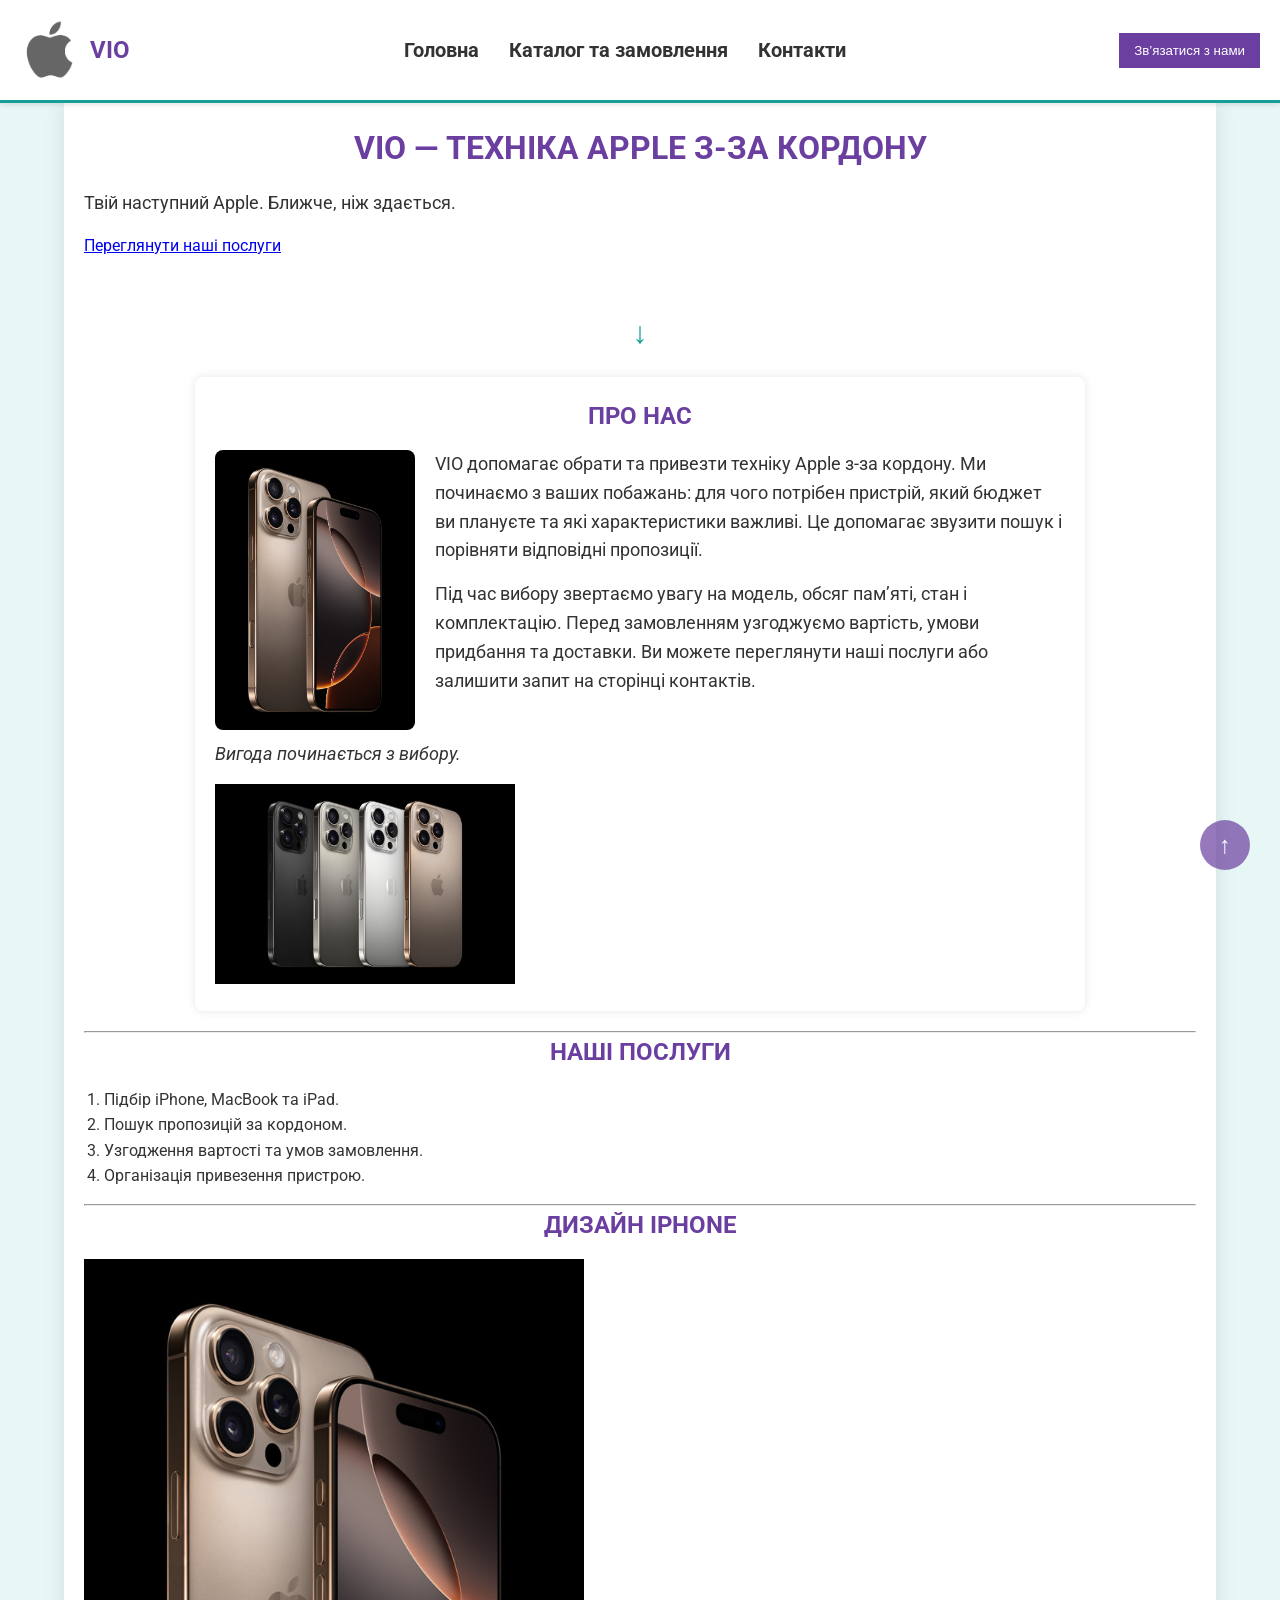
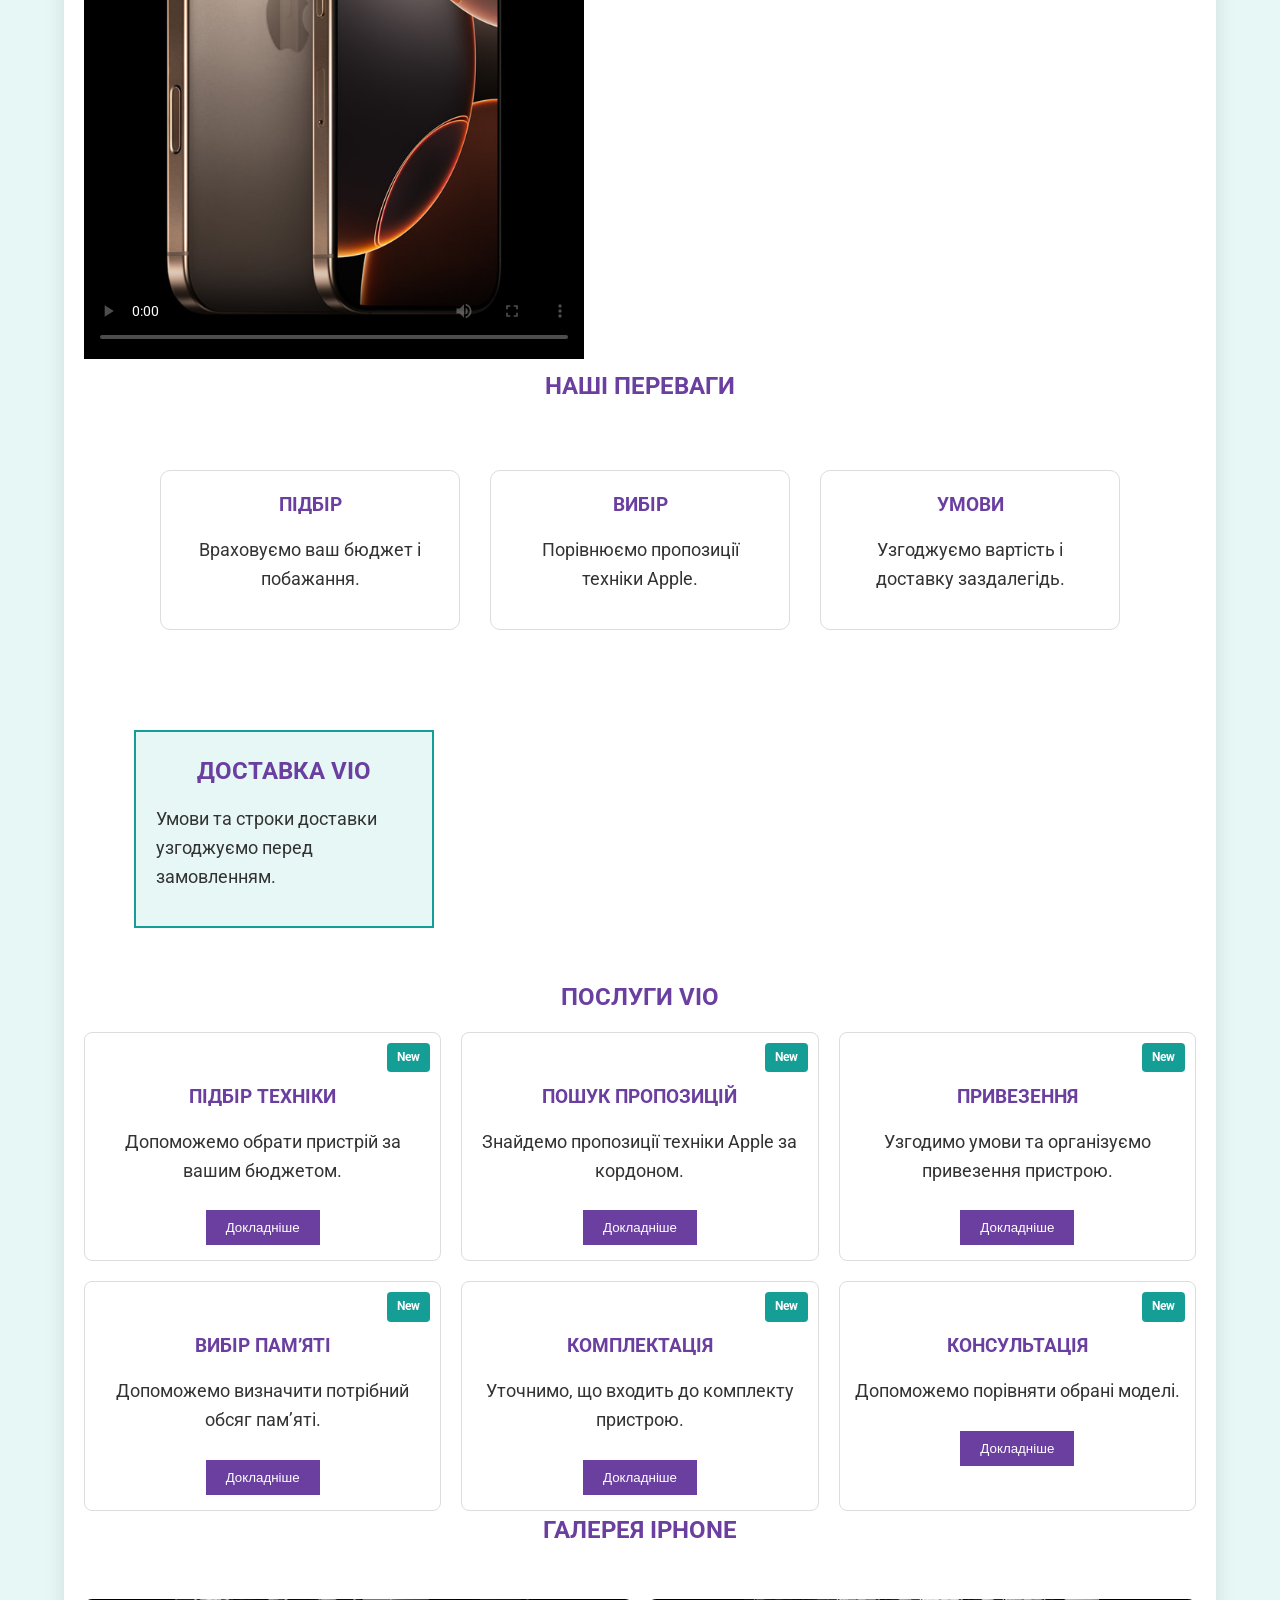
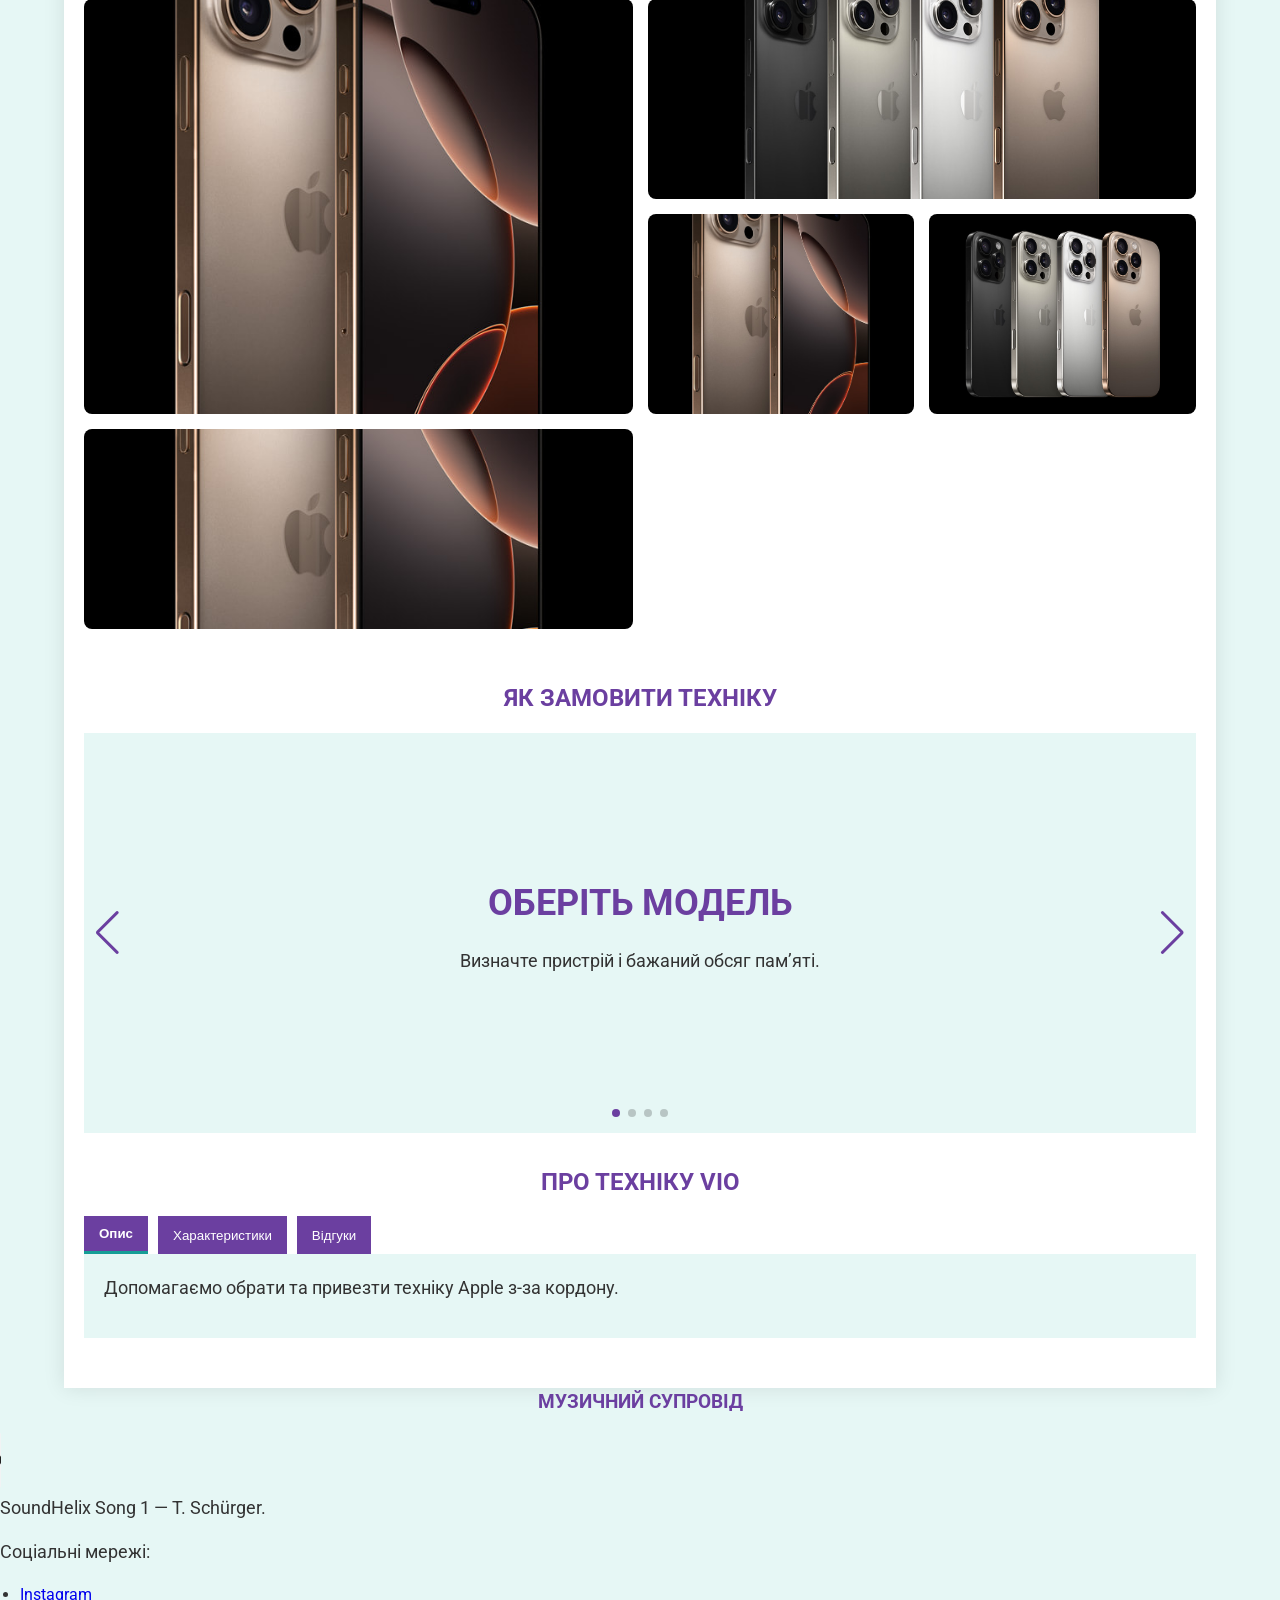
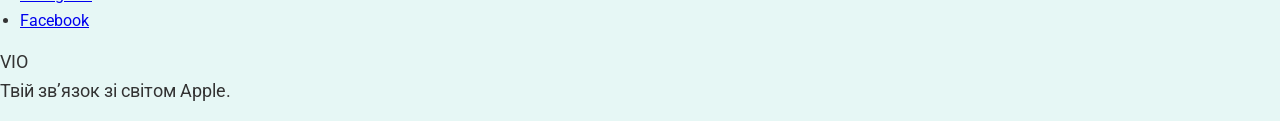
<file: index.html>
<!DOCTYPE html>
<html lang="uk">
<head>
  <meta charset="UTF-8">
  <meta name="viewport" content="width=device-width, initial-scale=1.0">
  <title>VIO — техніка Apple з-за кордону</title>
  <link rel="stylesheet" href="https://fonts.googleapis.com/css2?family=Roboto&amp;display=swap">
  <link rel="stylesheet" href="https://cdn.jsdelivr.net/npm/swiper@11/swiper-bundle.min.css">
  <link rel="stylesheet" href="style.css">
</head>
<body>
<div class="wrapper">
<header class="main-header">
  <a href="index.html" class="logo">
    <img src="img/logo.png" alt="Логотип Apple" width="60">
    <span>VIO</span>
  </a>
  <nav class="main-menu">
    <ul>
      <li><a href="index.html">Головна</a></li>
      <li><a href="services.html">Каталог та замовлення</a></li>
      <li><a href="contacts.html">Контакти</a></li>
    </ul>
  </nav>
  <button type="button" class="hamburger" aria-label="Меню"
    aria-controls="mobile-menu" aria-expanded="false">
    <span class="bar"></span>
    <span class="bar"></span>
    <span class="bar"></span>
  </button>
  <nav class="mobile-menu" id="mobile-menu" inert>
    <a href="index.html">Головна</a>
    <a href="services.html">Каталог та замовлення</a>
    <a href="contacts.html">Контакти</a>
  </nav>
<button type="button" id="open-modal-btn">Зв’язатися з нами</button>
</header>
<main class="container">
<h1>VIO — техніка Apple з-за кордону</h1>
<p>Твій наступний Apple. Ближче, ніж здається.</p>
<a href="#services">Переглянути наші послуги</a>
<div class="scroll-down"><span>↓</span></div><section class="about-section">
  <h2>Про нас</h2>
  <p>
    <img src="img/iphone.jpg" alt="iPhone"
      class="float-img">
    VIO допомагає обрати та привезти техніку Apple з-за кордону.
    Ми починаємо з ваших побажань: для чого потрібен пристрій,
    який бюджет ви плануєте та які характеристики важливі.
    Це допомагає звузити пошук і порівняти відповідні пропозиції.
  </p>
  <p>
    Під час вибору звертаємо увагу на модель, обсяг пам’яті,
    стан і комплектацію. Перед замовленням узгоджуємо вартість,
    умови придбання та доставки. Ви можете переглянути наші
    послуги або залишити запит на сторінці контактів.
  </p>
  <div class="clear"></div>
  <p><em>Вигода починається з вибору.</em></p>
  <img src="img/iphone-colors.jpg"
    alt="Кольори iPhone 16 Pro" width="300">
</section>
<hr>
<section>
  <h2 id="services">Наші послуги</h2>
  <ol>
    <li>Підбір iPhone, MacBook та iPad.</li>
    <li>Пошук пропозицій за кордоном.</li>
    <li>Узгодження вартості та умов замовлення.</li>
    <li>Організація привезення пристрою.</li>
  </ol>
</section>
<hr>
<section>
  <h2>Дизайн iPhone</h2>
  <video controls width="500" poster="img/iphone.jpg">
    <source src="video/presentation.mp4" type="video/mp4">
    Ваш браузер не підтримує відео.
  </video>
</section>
<section>
  <h2>Наші переваги</h2>
  <div class="features">
    <div class="feature-card">
      <h3>Підбір</h3>
      <p>Враховуємо ваш бюджет і побажання.</p>
    </div>
    <div class="feature-card">
      <h3>Вибір</h3>
      <p>Порівнюємо пропозиції техніки Apple.</p>
    </div>
    <div class="feature-card">
      <h3>Умови</h3>
      <p>Узгоджуємо вартість і доставку заздалегідь.</p>
    </div>
  </div>
</section>
<section class="card">
  <h2>Доставка VIO</h2>
  <p>Умови та строки доставки узгоджуємо перед замовленням.</p>
</section>
<section>
  <h2>Послуги VIO</h2>
  <div class="catalog">
<div class="product-item">
  <span class="badge">New</span>
  <h3>Підбір техніки</h3>
  <p>Допоможемо обрати пристрій за вашим бюджетом.</p>
  <button type="button">Докладніше</button>
</div>
<div class="product-item">
  <span class="badge">New</span>
  <h3>Пошук пропозицій</h3>
  <p>Знайдемо пропозиції техніки Apple за кордоном.</p>
  <button type="button">Докладніше</button>
</div>
<div class="product-item">
  <span class="badge">New</span>
  <h3>Привезення</h3>
  <p>Узгодимо умови та організуємо привезення пристрою.</p>
  <button type="button">Докладніше</button>
</div>
<div class="product-item">
  <span class="badge">New</span>
  <h3>Вибір пам’яті</h3>
  <p>Допоможемо визначити потрібний обсяг пам’яті.</p>
  <button type="button">Докладніше</button>
</div>
<div class="product-item">
  <span class="badge">New</span>
  <h3>Комплектація</h3>
  <p>Уточнимо, що входить до комплекту пристрою.</p>
  <button type="button">Докладніше</button>
</div>
<div class="product-item">
  <span class="badge">New</span>
  <h3>Консультація</h3>
  <p>Допоможемо порівняти обрані моделі.</p>
  <button type="button">Докладніше</button>
</div>
  </div>
</section>
<section>
  <h2>Галерея iPhone</h2>
  <div class="gallery">
    <div class="gallery-item item-1"><img src="img/iphone.jpg" alt="iPhone — фото 1"></div>
    <div class="gallery-item item-2"><img src="img/iphone-colors.jpg" alt="iPhone — фото 2"></div>
    <div class="gallery-item item-3"><img src="img/iphone.jpg" alt="iPhone — фото 3"></div>
    <div class="gallery-item item-4"><img src="img/iphone-colors.jpg" alt="iPhone — фото 4"></div>
    <div class="gallery-item item-5"><img src="img/iphone.jpg" alt="iPhone — фото 5"></div>
  </div>
</section>
<section>
  <h2>Як замовити техніку</h2>
  <div class="swiper mySwiper">
    <div class="swiper-wrapper">
      <div class="swiper-slide">
        <h2>Оберіть модель</h2>
        <p>Визначте пристрій і бажаний обсяг пам’яті.</p>
      </div>
      <div class="swiper-slide">
        <h2>Уточніть комплектацію</h2>
        <p>Дізнайтеся про стан пристрою та його комплект.</p>
      </div>
      <div class="swiper-slide">
        <h2>Погодьте вартість</h2>
        <p>Узгодьте бюджет перед оформленням замовлення.</p>
      </div>
      <div class="swiper-slide">
        <h2>Узгодьте доставку</h2>
        <p>Оберіть зручні умови отримання техніки.</p>
      </div>
    </div>
    <div class="swiper-button-next"></div>
    <div class="swiper-button-prev"></div>
    <div class="swiper-pagination"></div>
  </div>
</section>
<section class="tabs-container">
  <h2>Про техніку VIO</h2>
  <div class="tabs-header">
    <button type="button" class="tab-btn active" data-tab="desc">Опис</button>
    <button type="button" class="tab-btn" data-tab="chars">Характеристики</button>
    <button type="button" class="tab-btn" data-tab="reviews">Відгуки</button>
  </div>
  <div class="tabs-body">
    <div id="desc" class="tab-content active">
      <p>Допомагаємо обрати та привезти техніку Apple з-за кордону.</p>
    </div>
    <div id="chars" class="tab-content">
      <p>Перед замовленням узгоджуємо модель, обсяг пам’яті, колір, стан і комплектацію пристрою.</p>
    </div>
    <div id="reviews" class="tab-content">
      <p>Тут будуть відгуки клієнтів.</p>
    </div>
  </div>
</section>
</main>
<footer>
  <h3>Музичний супровід</h3>
  <audio controls>
    <source src="audio/music.mp3" type="audio/mpeg">
    Ваш браузер не підтримує аудіо.
  </audio>
  <p>SoundHelix Song 1 — T. Schürger.</p>
  <p>Соціальні мережі:</p>
  <ul>
    <li><a href="https://www.instagram.com/" target="_blank">Instagram</a></li>
    <li><a href="https://www.facebook.com/" target="_blank">Facebook</a></li>
  </ul>
  <p>VIO<br>Твій зв’язок зі світом Apple.</p>
</footer>
</div>
<a href="#" class="back-to-top" aria-label="Вгору">↑</a>
<div class="modal-overlay" id="my-modal">
  <div class="modal-window" role="dialog" aria-modal="true" aria-labelledby="modal-title" tabindex="-1">
    <button type="button" class="close-modal" aria-label="Закрити">&times;</button>
    <h2 id="modal-title">Залиште заявку</h2>
    <form id="callback-form">
      <label for="callback-name">Ваше ім’я</label>
      <input id="callback-name" name="name" type="text" autocomplete="name" required>
      <label for="callback-phone">Ваш телефон</label>
      <input id="callback-phone" name="phone" type="tel" autocomplete="tel" required>
      <button type="submit">Надіслати</button>
      <p id="form-status" role="status"></p>
    </form>
  </div>
</div>
<script src="https://cdn.jsdelivr.net/npm/swiper@11/swiper-bundle.min.js"></script>
<script src="script.js"></script>
</body>
</html>
</file>
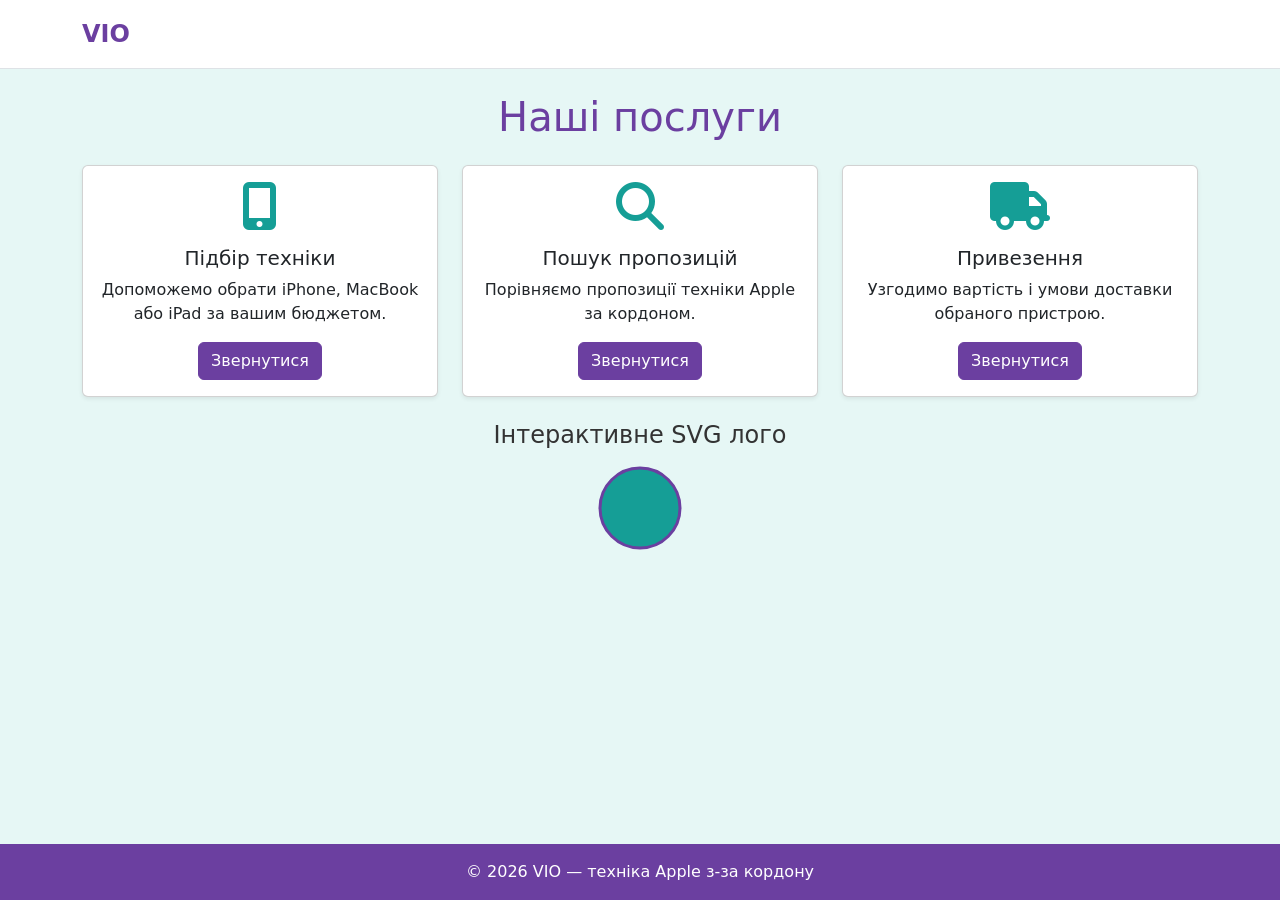
<file: bootstrap-demo.html>
<!DOCTYPE html>
<html lang="uk">
<head>
  <meta charset="UTF-8">
  <meta name="viewport" content="width=device-width, initial-scale=1.0">
  <title>Послуги VIO — Bootstrap</title>
  <link rel="stylesheet" href="https://cdn.jsdelivr.net/npm/bootstrap@5.3.0/dist/css/bootstrap.min.css">
  <link rel="stylesheet" href="https://cdnjs.cloudflare.com/ajax/libs/font-awesome/6.4.0/css/all.min.css">
  <link rel="stylesheet" href="bootstrap-demo.css">
</head>
<body class="d-flex flex-column min-vh-100">
  <header class="bg-white border-bottom p-3">
    <div class="container">
      <a href="index.html" class="brand fw-bold text-decoration-none">VIO</a>
    </div>
  </header>

  <main class="container py-4">
    <h1 class="text-center mb-4">Наші послуги</h1>
    <div class="row g-4">
      <div class="col-12 col-md-4">
        <div class="card h-100 shadow-sm">
          <div class="card-body text-center">
            <i class="fa-solid fa-mobile-screen-button fa-3x mb-3" aria-hidden="true"></i>
            <h2 class="card-title h5">Підбір техніки</h2>
            <p class="card-text">Допоможемо обрати iPhone, MacBook або iPad за вашим бюджетом.</p>
            <a href="contacts.html" class="btn btn-primary">Звернутися</a>
          </div>
        </div>
      </div>
      <div class="col-12 col-md-4">
        <div class="card h-100 shadow-sm">
          <div class="card-body text-center">
            <i class="fa-solid fa-magnifying-glass fa-3x mb-3" aria-hidden="true"></i>
            <h2 class="card-title h5">Пошук пропозицій</h2>
            <p class="card-text">Порівняємо пропозиції техніки Apple за кордоном.</p>
            <a href="contacts.html" class="btn btn-primary">Звернутися</a>
          </div>
        </div>
      </div>
      <div class="col-12 col-md-4">
        <div class="card h-100 shadow-sm">
          <div class="card-body text-center">
            <i class="fa-solid fa-truck fa-3x mb-3" aria-hidden="true"></i>
            <h2 class="card-title h5">Привезення</h2>
            <p class="card-text">Узгодимо вартість і умови доставки обраного пристрою.</p>
            <a href="contacts.html" class="btn btn-primary">Звернутися</a>
          </div>
        </div>
      </div>
    </div>

    <section class="text-center mt-4">
      <h2 class="h4">Інтерактивне SVG лого</h2>
      <svg class="my-svg-icon" width="100" height="100" viewBox="0 0 100 100" role="img" aria-label="Коло, яке змінює колір при наведенні">
        <circle cx="50" cy="50" r="40" stroke="#6b3fa0" stroke-width="3" fill="#159e96" />
      </svg>
    </section>
  </main>

  <footer class="mt-auto p-3 text-center text-white">
    &copy; 2026 VIO — техніка Apple з-за кордону
  </footer>
  <script src="https://cdn.jsdelivr.net/npm/bootstrap@5.3.0/dist/js/bootstrap.bundle.min.js"></script>
</body>
</html>
</file>
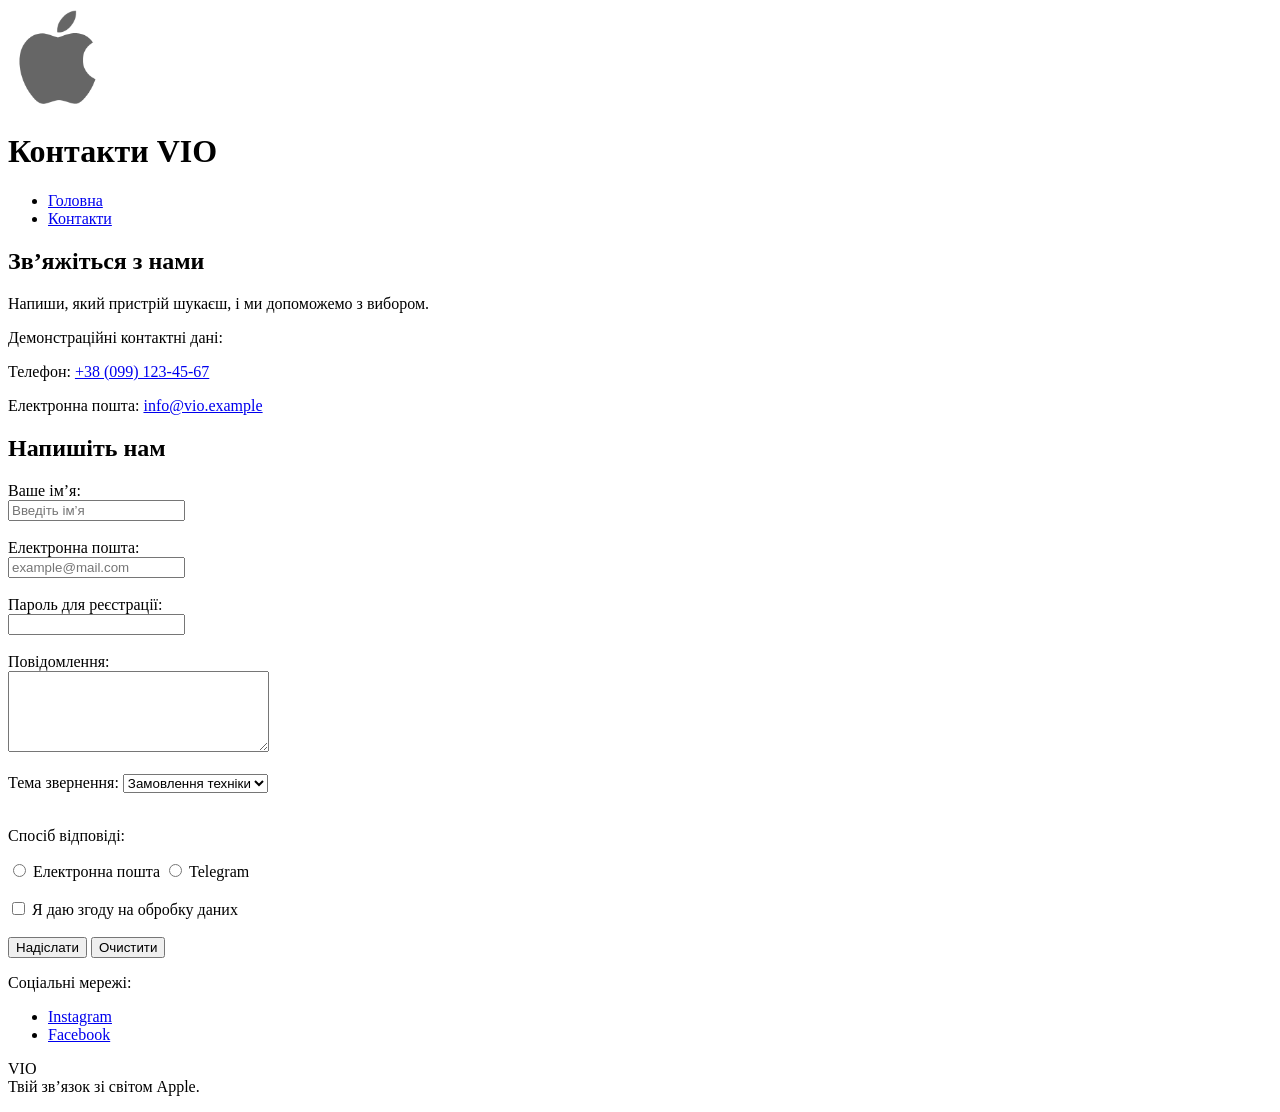
<file: contacts.html>
<!DOCTYPE html>

<html lang="uk">

<head>

  <meta charset="UTF-8">

  <meta name="viewport" content="width=device-width, initial-scale=1.0">

  <title>Контакти — VIO</title>

</head>

<body>

  <header>

    <a href="index.html">

      <img src="img/logo.png" alt="Логотип Apple" width="100">

    </a>

    <h1>Контакти VIO</h1>

    <nav>

      <ul>

        <li><a href="index.html">Головна</a></li>

        <li><a href="contacts.html">Контакти</a></li>

      </ul>

    </nav>

  </header>

  <main>

    <section>

      <h2>Зв’яжіться з нами</h2>

      <p>Напиши, який пристрій шукаєш, і ми допоможемо з вибором.</p>

      <p>Демонстраційні контактні дані:</p>

      <p>

        Телефон: <a href="tel:+380991234567">+38 (099) 123-45-67</a>

      </p>

      <p>

        Електронна пошта:

        <a href="mailto:info@vio.example">info@vio.example</a>

      </p>

    </section>

    <section>

  <h2>Напишіть нам</h2>

  <form action="#" method="post">

    <div>

      <label for="username">Ваше ім’я:</label><br>

      <input type="text" id="username" name="username"

        placeholder="Введіть ім’я" required>

    </div>

    <br>

    <div>

      <label for="useremail">Електронна пошта:</label><br>

      <input type="email" id="useremail" name="useremail"

        placeholder="example@mail.com" required>

    </div>

    <br>

    <div>

      <label for="userpass">Пароль для реєстрації:</label><br>

      <input type="password" id="userpass" name="password">

    </div>

    <br>

    <div>

      <label for="message">Повідомлення:</label><br>

      <textarea id="message" name="message"

        rows="5" cols="30"></textarea>

    </div>

    <br>

    <div>

      <label for="topic">Тема звернення:</label>

      <select id="topic" name="topic">

        <option value="order">Замовлення техніки</option>

        <option value="delivery">Доставка</option>

        <option value="other">Інше</option>

      </select>

    </div>

    <br>

    <div>

      <p>Спосіб відповіді:</p>

      <input type="radio" id="replyemail"

        name="reply" value="email">

      <label for="replyemail">Електронна пошта</label>

      <input type="radio" id="replytelegram"

        name="reply" value="telegram">

      <label for="replytelegram">Telegram</label>

    </div>

    <br>

    <div>

      <input type="checkbox" id="agree"

        name="agree" value="yes" required>

      <label for="agree">Я даю згоду на обробку даних</label>

    </div>

    <br>

    <button type="submit">Надіслати</button>

    <button type="reset">Очистити</button>

  </form>

</section>

  </main>

  <footer>

    <p>Соціальні мережі:</p>

    <ul>

      <li>

        <a href="https://www.instagram.com/" target="_blank">Instagram</a>

      </li>

      <li>

        <a href="https://www.facebook.com/" target="_blank">Facebook</a>

      </li>

    </ul>

    <p>VIO<br>Твій зв’язок зі світом Apple.</p>

  </footer>

</body>

</html>
</file>
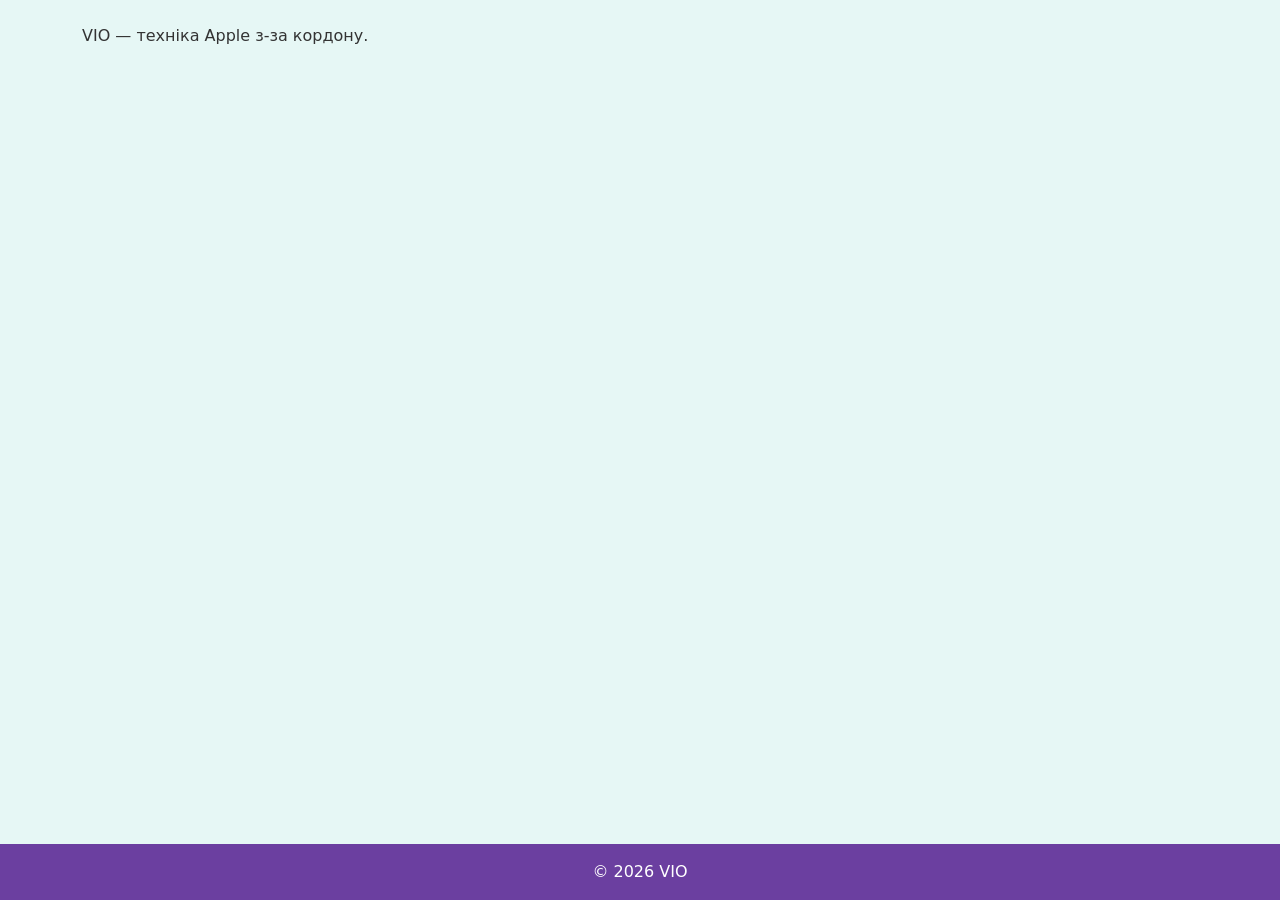
<file: footer-demo.html>
<!DOCTYPE html>
<html lang="uk">
<head>
  <meta charset="UTF-8">
  <meta name="viewport" content="width=device-width, initial-scale=1.0">
  <title>VIO — перевірка футера</title>
  <link rel="stylesheet" href="https://cdn.jsdelivr.net/npm/bootstrap@5.3.0/dist/css/bootstrap.min.css">
  <link rel="stylesheet" href="bootstrap-demo.css">
</head>
<body class="d-flex flex-column min-vh-100">
  <main class="container py-4">
    <p>VIO — техніка Apple з-за кордону.</p>
  </main>
  <footer class="mt-auto p-3 text-center text-white">
    &copy; 2026 VIO
  </footer>
</body>
</html>
</file>
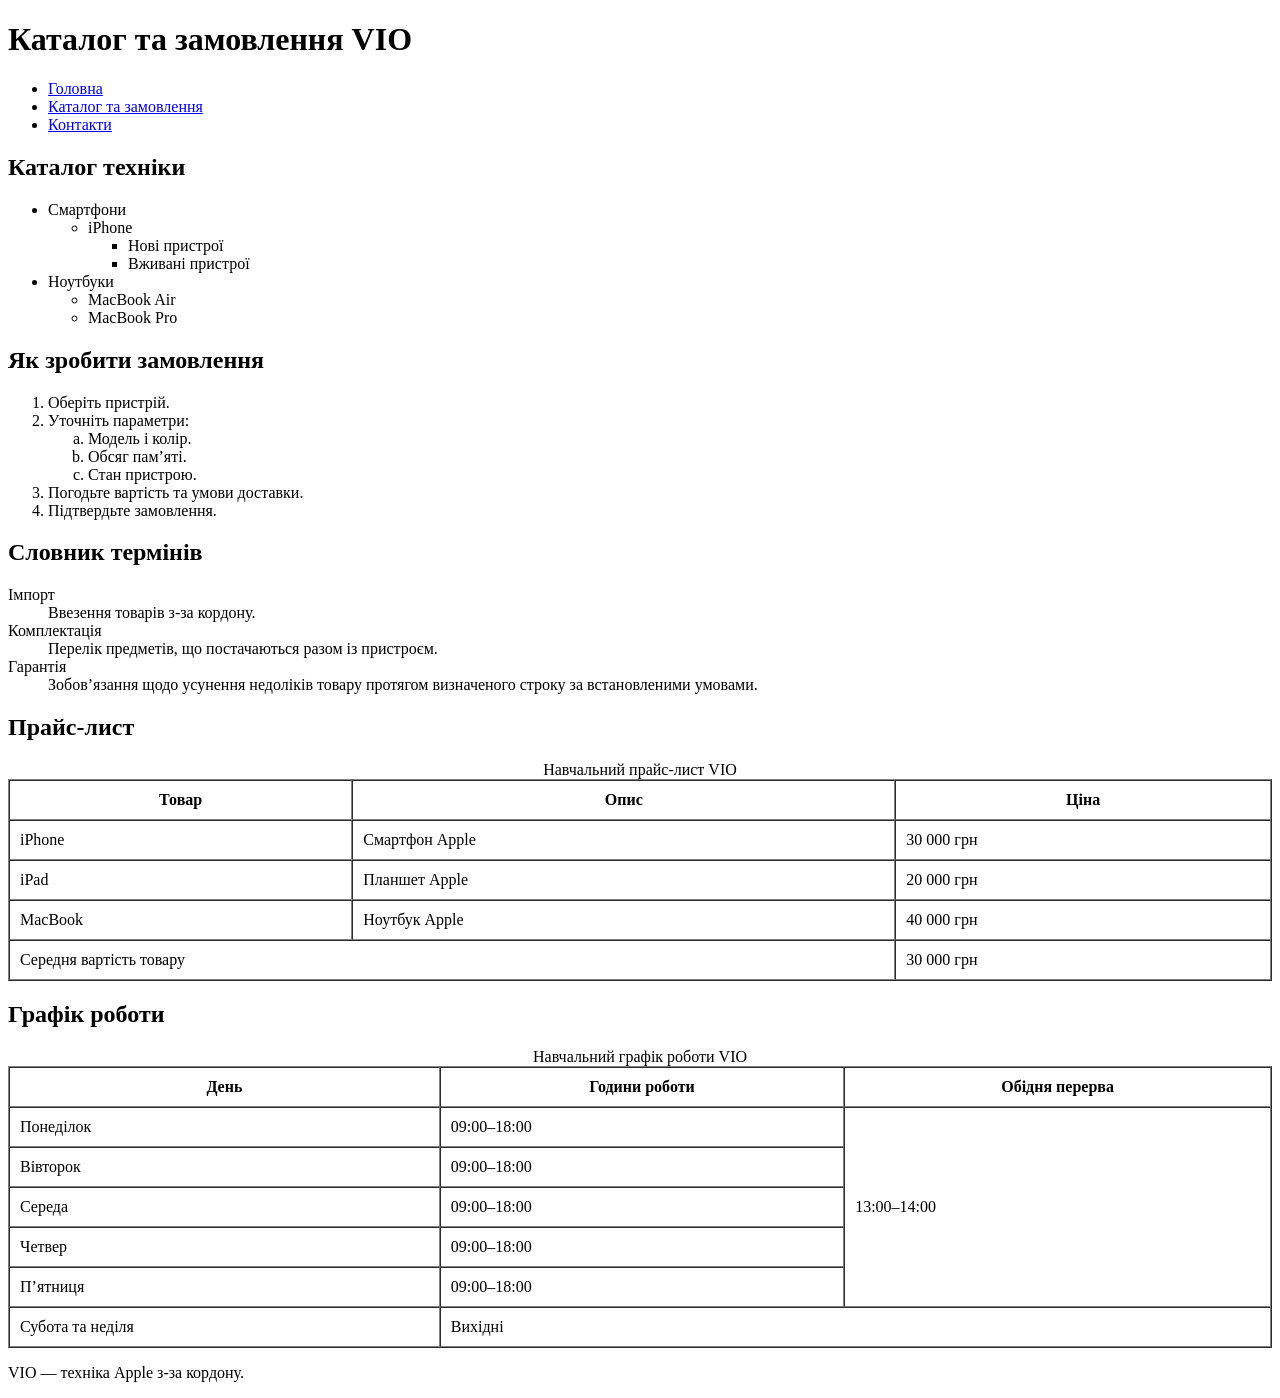
<file: services.html>
<!DOCTYPE html>

<html lang="uk">

<head>

  <meta charset="UTF-8">

  <meta name="viewport" content="width=device-width, initial-scale=1.0">

  <title>Каталог та замовлення — VIO</title>

</head>

<body>

  <header>

    <h1>Каталог та замовлення VIO</h1>

    <nav>

      <ul>

        <li><a href="index.html">Головна</a></li>

        <li><a href="services.html">Каталог та замовлення</a></li>

        <li><a href="contacts.html">Контакти</a></li>

      </ul>

    </nav>

  </header>

  <main>

    <section>

      <h2>Каталог техніки</h2>

      <ul>

        <li>Смартфони

          <ul>

            <li>iPhone

              <ul>

                <li>Нові пристрої</li>

                <li>Вживані пристрої</li>

              </ul>

            </li>

          </ul>

        </li>

        <li>Ноутбуки

          <ul>

            <li>MacBook Air</li>

            <li>MacBook Pro</li>

          </ul>

        </li>

      </ul>

    </section>

    <section>

      <h2>Як зробити замовлення</h2>

      <ol>

        <li>Оберіть пристрій.</li>

        <li>Уточніть параметри:

          <ol type="a">

            <li>Модель і колір.</li>

            <li>Обсяг пам’яті.</li>

            <li>Стан пристрою.</li>

          </ol>

        </li>

        <li>Погодьте вартість та умови доставки.</li>

        <li>Підтвердьте замовлення.</li>

      </ol>

    </section>

    <section>

      <h2>Словник термінів</h2>

      <dl>

        <dt>Імпорт</dt>

        <dd>Ввезення товарів з-за кордону.</dd>

        <dt>Комплектація</dt>

        <dd>Перелік предметів, що постачаються разом із пристроєм.</dd>

        <dt>Гарантія</dt>

        <dd>Зобов’язання щодо усунення недоліків товару

          протягом визначеного строку за встановленими умовами.</dd>

      </dl>

    </section>

      <section>

        <h2>Прайс-лист</h2>

        <table border="1" width="100%" cellpadding="10" cellspacing="0">

      <caption>Навчальний прайс-лист VIO</caption>

      <thead>

      <tr>

        <th>Товар</th>

        <th>Опис</th>

        <th>Ціна</th>

      </tr>

    </thead>

    <tbody>

      <tr>

        <td>iPhone</td>

        <td>Смартфон Apple</td>

        <td>30 000 грн</td>

      </tr>

      <tr>

        <td>iPad</td>

        <td>Планшет Apple</td>

        <td>20 000 грн</td>

      </tr>

      <tr>

        <td>MacBook</td>

        <td>Ноутбук Apple</td>

        <td>40 000 грн</td>

      </tr>

    </tbody>

    <tfoot>

      <tr>

        <td colspan="2">Середня вартість товару</td>

        <td>30 000 грн</td>

      </tr>

    </tfoot>

  </table>

  <h2>Графік роботи</h2>

  <table border="1" width="100%" cellpadding="10" cellspacing="0">

    <caption>Навчальний графік роботи VIO</caption>

    <thead>

      <tr>

        <th>День</th>

        <th>Години роботи</th>

        <th>Обідня перерва</th>

      </tr>

    </thead>

    <tbody>

      <tr>

        <td>Понеділок</td>

        <td>09:00–18:00</td>

        <td rowspan="5">13:00–14:00</td>

      </tr>

      <tr>

        <td>Вівторок</td>

        <td>09:00–18:00</td>

      </tr>

      <tr>

        <td>Середа</td>

        <td>09:00–18:00</td>

      </tr>

      <tr>

        <td>Четвер</td>

        <td>09:00–18:00</td>

      </tr>

      <tr>

        <td>П’ятниця</td>

        <td>09:00–18:00</td>

      </tr>

      <tr>

        <td>Субота та неділя</td>

        <td colspan="2">Вихідні</td>

      </tr>

    </tbody>

  </table>

</section>

  
  </main>

  <footer>

    <p>VIO — техніка Apple з-за кордону.</p>

  </footer>

</body>

</html>
</file>
<file: style.css>
* {
  box-sizing: border-box;
  margin: 0;
  padding: 0;
}

html, body {
  height: 100%;
}

body {
  font-family: 'Roboto', sans-serif;
  background-color: #e6f7f5;
  color: #333333;
  line-height: 1.6;
}

p, h1, h2, h3, ul, ol {
  margin-bottom: 15px;
}

ul, ol {
  padding-left: 20px;
}

h1, h2, h3 {
  color: #6b3fa0;
  text-align: center;
  text-transform: uppercase;
}

p {
  font-size: 18px;
}

.wrapper {
  display: flex;
  flex-direction: column;
  min-height: 100vh;
}

main {
  flex: 1;
}

.main-header {
  background-color: #ffffff;
  padding: 20px;
  border-bottom: 3px solid #159e96;
  position: sticky;
  top: 0;
  z-index: 1000;
  box-shadow: 0 2px 5px rgba(0,0,0,0.1);
  display: flex;
  justify-content: space-between;
  align-items: center;
}

.logo {
  display: flex;
  align-items: center;
  gap: 10px;
  color: #6b3fa0;
  font-size: 24px;
  font-weight: bold;
  text-decoration: none;
}

nav ul {
  list-style: none;
  padding: 0;
  text-align: center;
}

nav li {
  display: inline-block;
  margin: 0 15px;
}

nav a {
  text-decoration: none;
  color: #333333;
  font-weight: bold;
  font-size: 20px;
}

nav a:hover {
  color: #6b3fa0;
}

.main-header ul {
  display: flex;
  gap: 30px;
  list-style: none;
  padding: 0;
  margin: 0;
}

.main-header li {
  display: block;
  margin: 0;
}

.about-section {
  background-color: #ffffff;
  padding: 20px;
  margin: 20px auto;
  width: 80%;
  border-radius: 8px;
  box-shadow: 0 0 10px rgba(0,0,0,0.1);
}

.card {
  background-color: #e6f7f5;
  border: 2px solid #159e96;
  width: 300px;
  padding: 20px;
  margin: 50px;
}

.container {
  max-width: 1200px;
  width: 90%;
  margin: 0 auto;
  background-color: #ffffff;
  padding: 20px;
  box-shadow: 0 0 20px rgba(0,0,0,0.1);
}

.product-item {
  width: 30%;
  display: inline-block;
  border: 1px solid #dddddd;
  padding: 50px 15px 15px;
  margin: 1%;
  text-align: center;
  background-color: #ffffff;
  border-radius: 8px;
  vertical-align: top;
  position: relative;
}

.product-item button {
  padding: 10px 20px;
  margin-top: 10px;
  background-color: #6b3fa0;
  color: #ffffff;
  border: none;
  cursor: pointer;
}

.float-img {
  float: left;
  margin-right: 20px;
  margin-bottom: 10px;
  width: 200px;
  border-radius: 8px;
}

.clear {
  clear: both;
}

.badge {
  position: absolute;
  top: 10px;
  right: 10px;
  background-color: #159e96;
  color: #ffffff;
  padding: 5px 10px;
  border-radius: 4px;
  font-size: 12px;
  font-weight: bold;
  z-index: 10;
}

.back-to-top {
  position: fixed;
  bottom: 30px;
  right: 30px;
  width: 50px;
  height: 50px;
  background-color: #6b3fa0;
  color: #ffffff;
  text-align: center;
  line-height: 50px;
  border-radius: 50%;
  text-decoration: none;
  font-size: 24px;
  opacity: 0.7;
  transition: 0.3s;
  z-index: 1001;
}

.back-to-top:hover {
  opacity: 1;
  background-color: #159e96;
}

.features {
  display: flex;
  justify-content: center;
  gap: 30px;
  padding: 50px 0;
}

.feature-card {
  flex: 1;
  max-width: 300px;
  text-align: center;
  border: 1px solid #dddddd;
  padding: 20px;
  border-radius: 10px;
}

.catalog {
  display: flex;
  flex-wrap: wrap;
  gap: 20px;
}

.catalog .product-item {
  display: block;
  width: calc((100% - 40px) / 3);
  margin: 0;
}

.gallery {
  display: grid;
  grid-template-columns: repeat(4, 1fr);
  grid-auto-rows: 200px;
  gap: 15px;
  margin: 50px auto;
}
.gallery-item {
  min-width: 0;
  background-color: #e6f7f5;
  border-radius: 8px;
  overflow: hidden;
}
.gallery-item img {
  display: block;
  width: 100%;
  height: 100%;
  object-fit: cover;
}
.item-1 {
  grid-column: span 2;
  grid-row: span 2;
}
.item-2, .item-5 {
  grid-column: span 2;
}
.mySwiper {
  width: 100%;
  min-width: 0;
  height: 400px;
  margin-bottom: 30px;
  --swiper-theme-color: #6b3fa0;
}
.mySwiper .swiper-slide {
  display: flex;
  justify-content: center;
  align-items: center;
  padding: 45px;
  text-align: center;
  background-color: #e6f7f5;
  font-size: 24px;
}

.scroll-down {
  text-align: center;
  margin-top: 50px;
  font-size: 30px;
  color: #159e96;
  animation: bounce 2s infinite;
}

@keyframes bounce {
  0%, 20%, 50%, 80%, 100% {
    transform: translateY(0);
  }
  40% {
    transform: translateY(-10px);
  }
  60% {
    transform: translateY(-5px);
  }
}

.bar {
  display: block;
  width: 25px;
  height: 3px;
  margin: 5px auto;
  background-color: #6b3fa0;
  transition: transform 0.3s, opacity 0.3s;
}

.hamburger.active .bar:nth-child(2) {
  opacity: 0;
}

.hamburger.active .bar:nth-child(1) {
  transform: translateY(8px) rotate(45deg);
}

.hamburger.active .bar:nth-child(3) {
  transform: translateY(-8px) rotate(-45deg);
}

.hamburger {
  display: none;
  position: relative;
  z-index: 1002;
  border: none;
  background: none;
  cursor: pointer;
}

.mobile-menu {
  position: fixed;
  top: 0;
  left: 0;
  width: 70%;
  height: 100vh;
  padding: 100px 25px 25px;
  background-color: #ffffff;
  border-right: 2px solid #159e96;
  transform: translateX(-100%);
  transition: transform 0.3s;
  z-index: 1001;
  overflow-y: auto;
}

.mobile-menu a {
  display: block;
  margin-bottom: 20px;
}

.mobile-menu.active {
  transform: translateX(0);
}

.mySwiper .swiper-slide {
  flex-direction: column;
}

.swiper-slide h2,
.swiper-slide p {
  opacity: 0;
  transform: translateY(20px);
  transition: opacity 0.5s, transform 0.5s;
}

.swiper-slide-active h2,
.swiper-slide-active p {
  opacity: 1;
  transform: translateY(0);
}

.swiper-slide-active p {
  transition-delay: 0.3s;
}

@media (max-width: 768px) {
  .hamburger {
    display: block;
  }

  .main-menu {
    display: none;
  }
}

.main-header {
  flex-wrap: wrap;
  gap: 15px;
}

#open-modal-btn, #callback-form button, .tab-btn {
  padding: 10px 15px;
  border: none;
  background-color: #6b3fa0;
  color: #ffffff;
  cursor: pointer;
}

.tabs-container {
  margin: 30px 0;
}

.tabs-header {
  display: flex;
  flex-wrap: wrap;
  gap: 10px;
}

.tab-btn.active {
  border-bottom: 3px solid #159e96;
  font-weight: bold;
}

.tabs-body {
  padding: 20px;
  background-color: #e6f7f5;
}

.tab-content {
  display: none;
  animation: fadeIn 0.5s;
}

.tab-content.active {
  display: block;
}

@keyframes fadeIn {
  from { opacity: 0; }
  to { opacity: 1; }
}

.modal-overlay {
  position: fixed;
  inset: 0;
  background-color: rgba(0, 0, 0, 0.6);
  display: none;
  justify-content: center;
  align-items: center;
  padding: 20px;
  z-index: 9999;
}

.modal-overlay.open {
  display: flex;
}

.modal-window {
  position: relative;
  width: 360px;
  max-width: 100%;
  max-height: 90vh;
  overflow-y: auto;
  padding: 40px 25px 25px;
  background-color: #ffffff;
  border-radius: 10px;
}

.close-modal {
  position: absolute;
  top: 5px;
  right: 15px;
  border: none;
  background: none;
  font-size: 28px;
  cursor: pointer;
}

#callback-form input {
  display: block;
  width: 100%;
  margin: 5px 0 15px;
  padding: 10px;
  border: 1px solid #159e96;
}

#form-status {
  margin-top: 15px;
  font-size: 16px;
}
</file>
